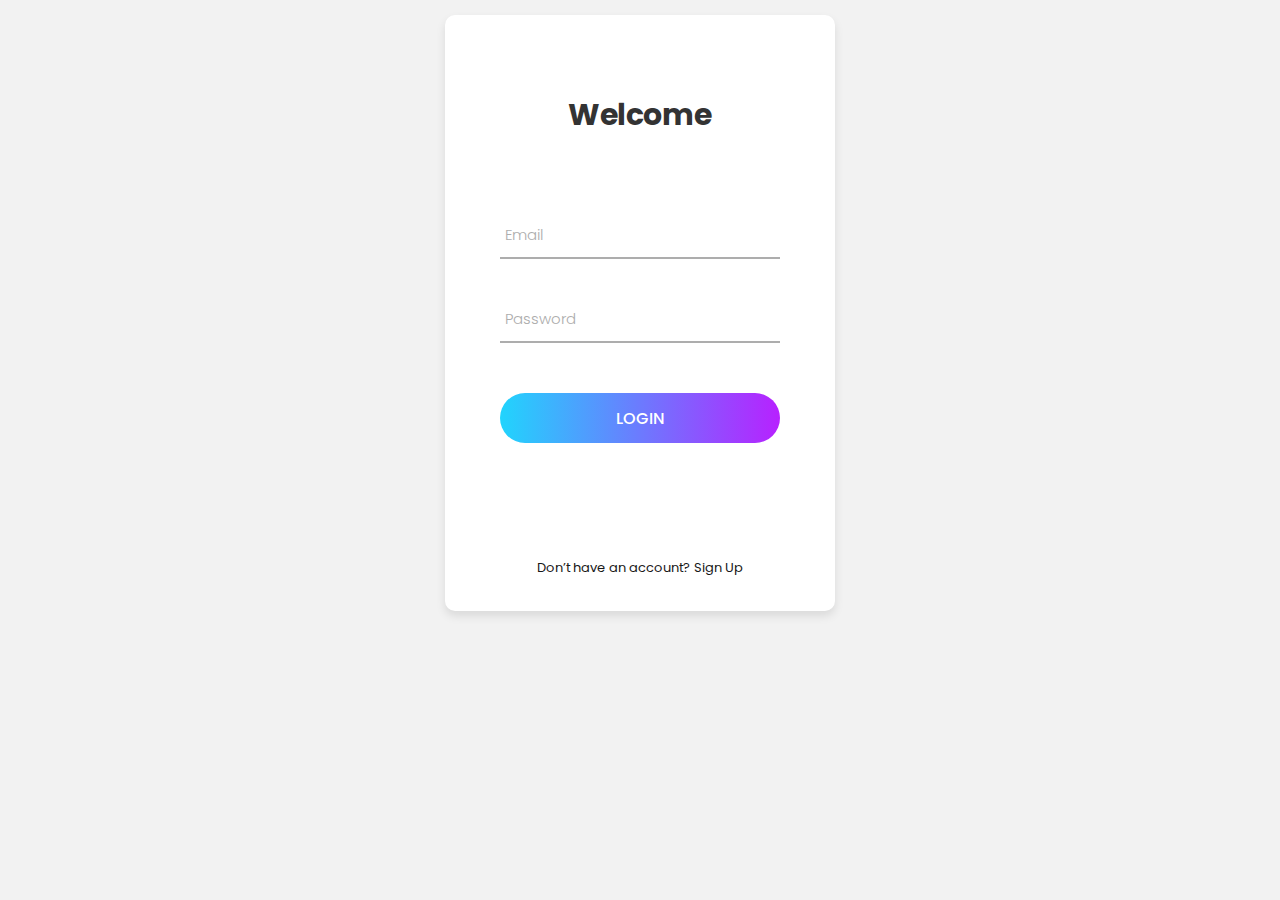
<file: index.html>
<!DOCTYPE html>
<html lang="en">
<head>
    <meta charset="UTF-8">
    <meta name="viewport" content="width=device-width, initial-scale=1.0">
    <title>project colorlib</title>
    <link rel="stylesheet" href="./assets/css/styles.css">
    <link rel="stylesheet" href="https://cdnjs.cloudflare.com/ajax/libs/font-awesome/6.4.2/css/all.min.css" integrity="sha512-z3gLpd7yknf1YoNbCzqRKc4qyor8gaKU1qmn+CShxbuBusANI9QpRohGBreCFkKxLhei6S9CQXFEbbKuqLg0DA==" crossorigin="anonymous" referrerpolicy="no-referrer" />
    <link rel="preconnect" href="https://fonts.googleapis.com">
<link rel="preconnect" href="https://fonts.gstatic.com" crossorigin>
<link href="https://fonts.googleapis.com/css2?family=Inter:wght@100;200;300;400;500;600;700;800;900&family=Poppins:ital,wght@0,100;0,200;0,300;0,400;0,500;0,600;0,700;0,800;0,900;1,100;1,200;1,300;1,400;1,500;1,600;1,700;1,800;1,900&display=swap" rel="stylesheet">
</head>
<body>
    <div id="main-content">
        <div id="container-login">
            <div class="wrapper-login">
                <div class="login-form">
                    <div class="login-title">Welcome</div>
                    <div class="wrapper-logo-login">
                        <i class="logo-login-icon fa-solid fa-a"></i>
                    </div>
                    <div class="wrapper-input wrapper-input-username"> 
                        <div class="wrapper-input-username-inside">
                            <!-- <i class="login-icon-form fa-solid fa-user"></i> -->
                            <input type="text" class="username-input" placeholder="Email">
                        </div>
                    </div>
                    <div class="wrapper-input wrapper-input-password">
                        <!-- <p class="label label-username">Password</p> -->
                        <div class="wrapper-input-username-inside">
                            <input type="text" class="username-input" placeholder="Password">
                            <i class="login-icon-form fa-solid fa-eye"></i>
                        </div>
                    </div>
                    <!-- <div class="checkbox-wrapper">
                        <input type="checkbox" name="remember me" id="remember-me">
                        <label for="remember me">Remember me</label>
                    </div> -->
                    <div class="wrapper-form-btn">
                        <button class="login-btn">LOGIN</button>
                    </div>
                    <div class="text-center">
                        <p>Don’t have an account? <a href="">Sign Up</a></p>
                    </div>
                </div>
            </div>
        </div>
    </div>    
</body>
</html>
</file>
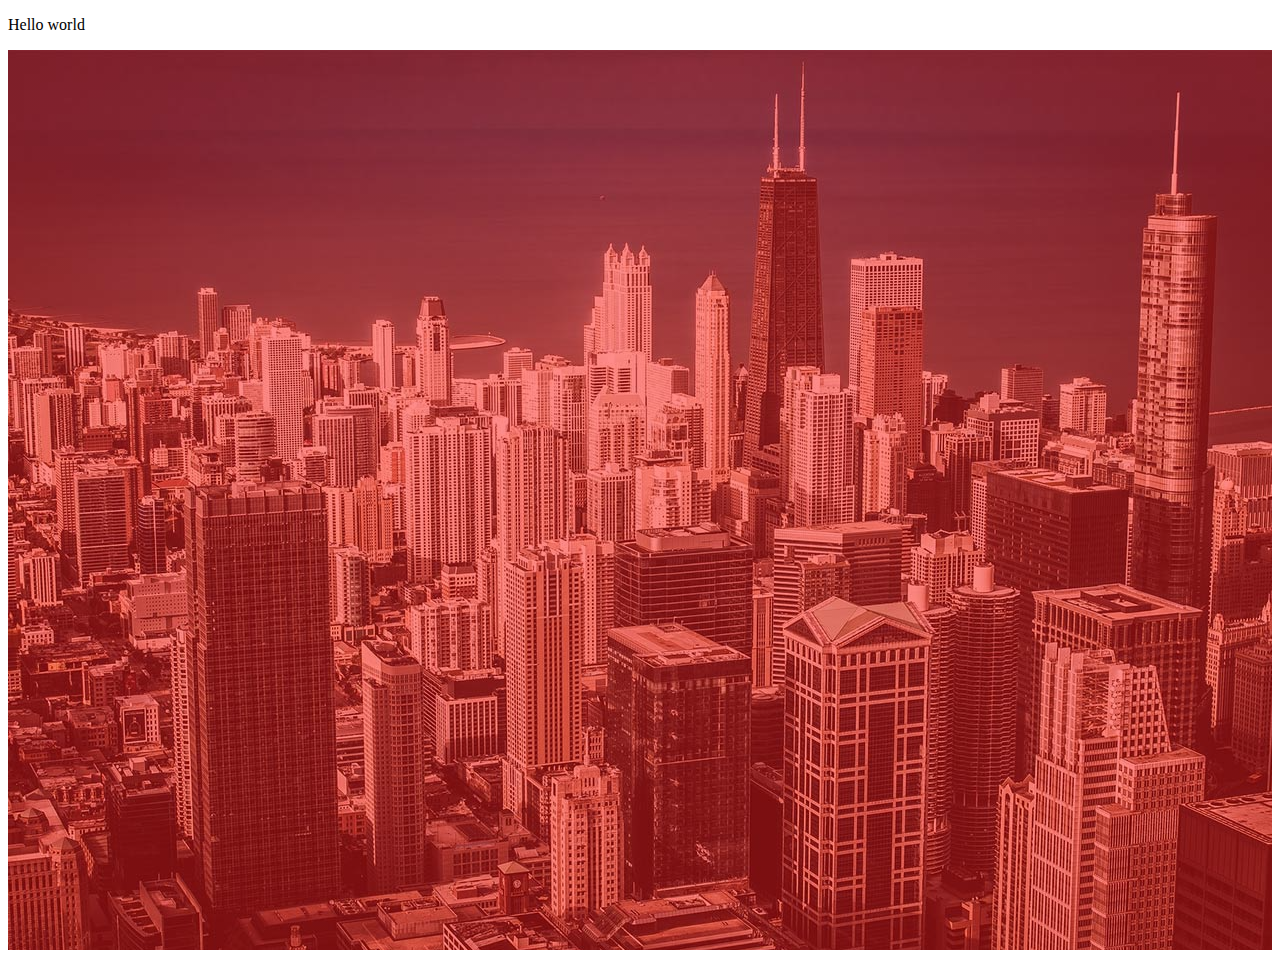
<file: demo.html>
<!DOCTYPE html>
<html lang="en">
<head>
    <meta charset="UTF-8">
    <meta name="viewport" content="width=device-width, initial-scale=1.0">
    <title>Document</title>
    <link rel="stylesheet" href="./assets/css/demo.css">
</head>
<body>
    <p>Hello world</p>
    <div class="container">
        <div class="gradient"></div>
    </div>
</body>
</html>
</file>
<file: assets/css/styles.css>
*{
    margin: 0;
    padding: 0;
    box-sizing: border-box;
}

body {
    font-family: "Poppins", sans-serif;
}


/* common */

.label {
    font-size: 14px;
    color: #fff4f4;
    line-height: 1.5;
    padding-left: 7px;
}

.wrapper-input {
    border-bottom: 2px solid #adadad;
    margin-bottom: 37px;
}


/* main content */
#main-content {
    background: #f2f2f2;
    background-repeat: no-repeat;
    background-size: cover;
    background-size: cover;
    width: 100%;
    min-height: 100vh;
    display: flex;
    justify-content: center;
}

#container-login {
    padding: 15px;
}

.wrapper-login {
    background: #ffffff;
    width: 390px;
    border-radius: 10px;
    justify-content: center;
    box-shadow:  0 5px 10px 0 rgba(0,0,0,.1);
}

.login-form {
    padding: 77px 55px 33px 55px;
}

/* login title */

.login-title {
    font-size: 30px;
    color: #333;
    font-weight: 700;
    letter-spacing: 1px;
    padding-bottom: 26px;
    text-align: center;
    letter-spacing: -0.5px;
}

/* wrapper logo login */
.wrapper-logo-login {
    display: flex;
    justify-content: center;
    align-items: center;
    margin: 0 auto;
    padding-bottom: 48px;
}

.wrapper-logo-login i {
    color: #333;
    font-size: 60px;
}

/* wrapper input */

.wrapper-input-username-inside {
    position: relative;
}

.username-input {
    padding: 0 5px;
    border: none;
    outline: none;
    font-size: 15px;
    color: #212529;;
    height: 45px;
    font-family: "Poppins", sans-serif;
    /* opacity: 0.8; */
    font-weight: 300;
    background-color: transparent;
}

.login-icon-form {
    position: absolute;
    top: 20px;
    right: 14px;
    z-index: 2;
    color: #adadad;
    font-size: 12px;
}

input.username-input::placeholder {
    color: #adadad;

}

/* checkbox wrapper
.checkbox-wrapper {
    padding-top: 5px;
    padding-left: 12px;
    padding-bottom: 35px;
    margin-top: 30px;
    display: flex;
}

.checkbox-wrapper
#remember-me {
    font-size: 25px;
    align-items: center;
    justify-content: center;
}

input#remember-me {
    width: 17px;
    height: 17px;
    outline: none;
    border: none;
}

input#remember-me:hover {
    border: none;
    outline: none;
}

.checkbox-wrapper
label {
    padding-left: 8px;
    font-size: 12px;
    color: #fff;

} */

/* login button */
.wrapper-form-btn {
    text-align: center;
    height: 50px;
    display: flex;
    justify-content: center;
    align-items: center;
    margin-top: 50px;
}

.wrapper-form-btn 
button {
    border: none;
    height: 100%;
    width: 100%;
    border-radius: 25px;
    font-family: "Poppins", sans-serif;
    font-weight: 500;
    font-size: 16px;
    color: #ffffff;
    cursor: pointer;
    background-color: #fff;
    padding: 0 20px;
    background: linear-gradient(to right,#21d4fd,#b721ff)
}

.wrapper-form-btn 
button:hover {
    background: linear-gradient(to right, #b721ff, #21d4fd);
}

/* text center */
.text-center {
    padding-top: 115px;
    text-align: center;
    opacity: 0.9;
}

.text-center p {
    font-size: 13px;
    color: #000;
    font-weight: 400;
    text-decoration: none;
}

.text-center a {
    text-decoration: none;
    color: #000;
}

.text-center a:hover {
    color: #6a7dfe;
}
</file>
<file: assets/css/demo.css>
.container {
    /* background-color: rgba(202, 73, 73, 0.377); */
    /* background-image: url(../images/bg-01.jpg); */
    width: 100%;
    height: 100vh;
    background: linear-gradient(rgba(255, 0, 0, 0.45), rgba(255, 0, 0, 0.45)), url(../images/bg-01.jpg);
}

/* linear-gradient(rgba(255, 0, 0, 0.45), rgba(255, 0, 0, 0.45)) */
</file>
